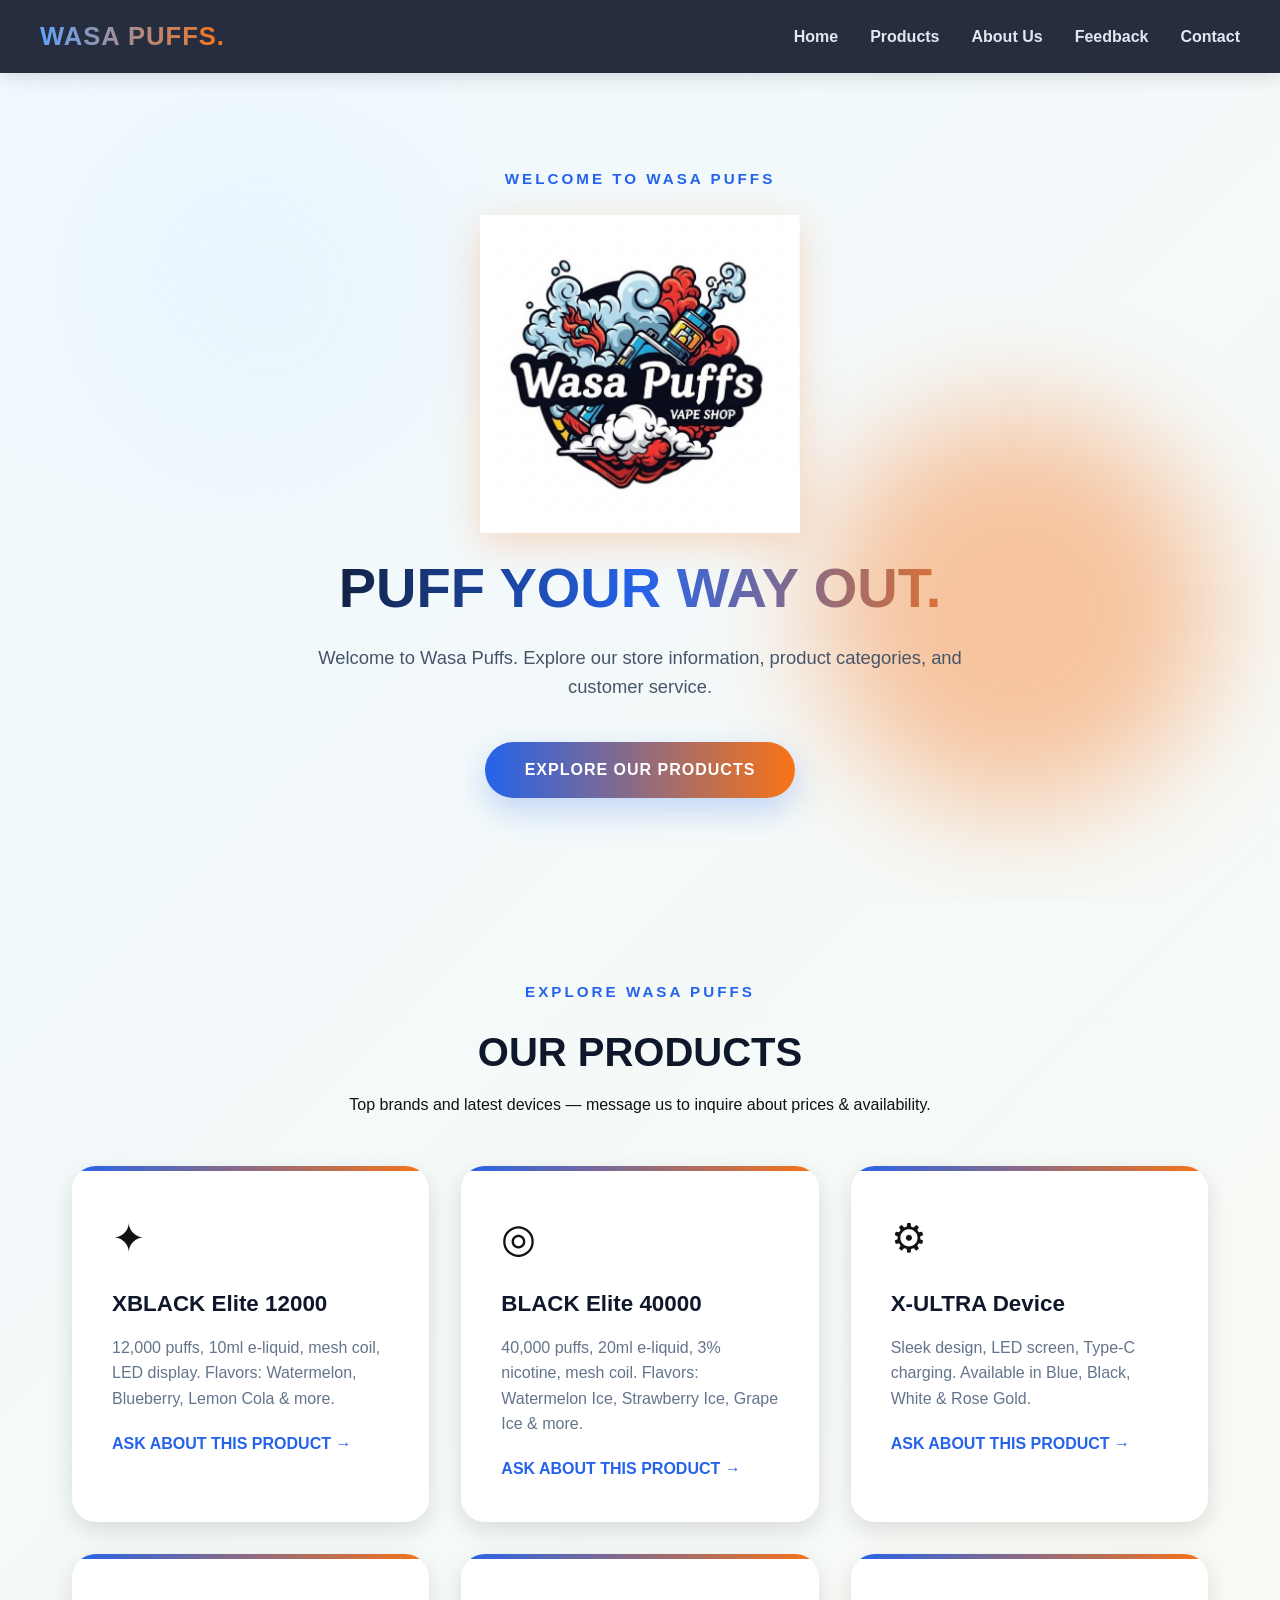
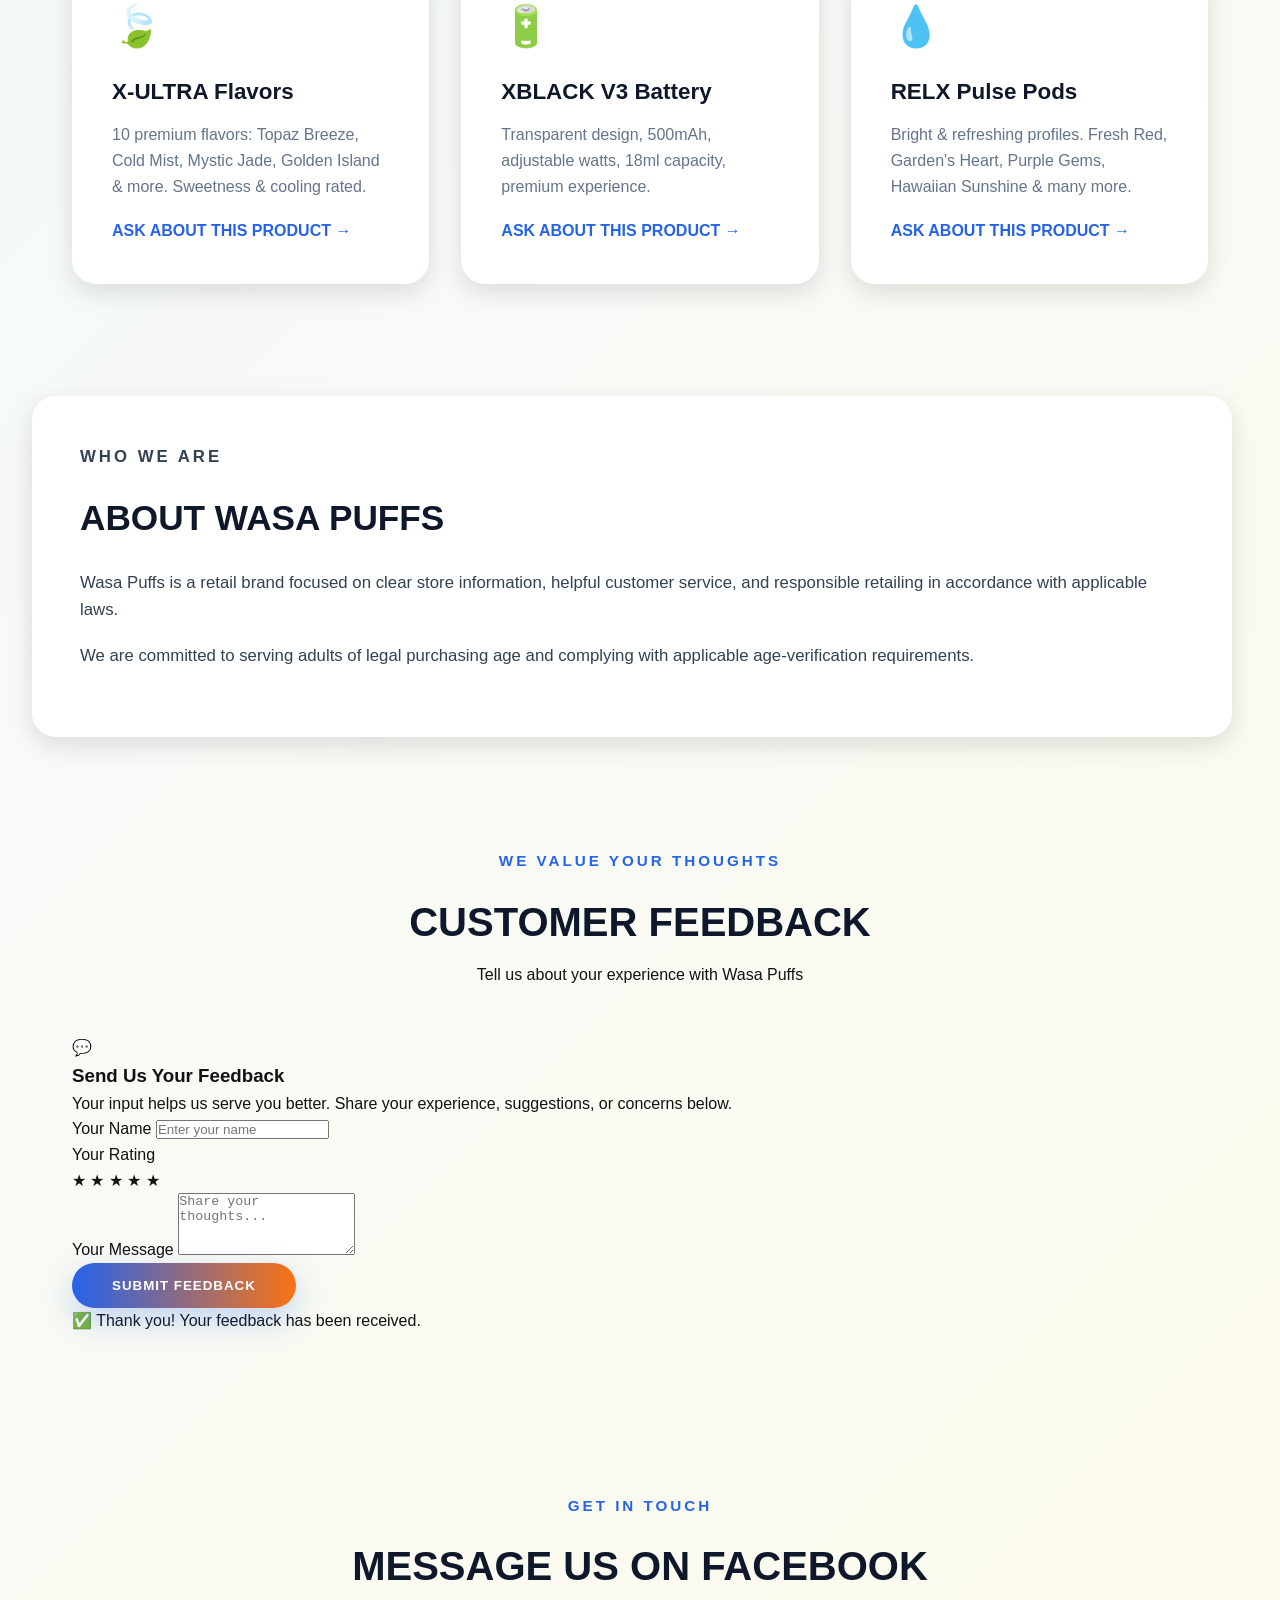
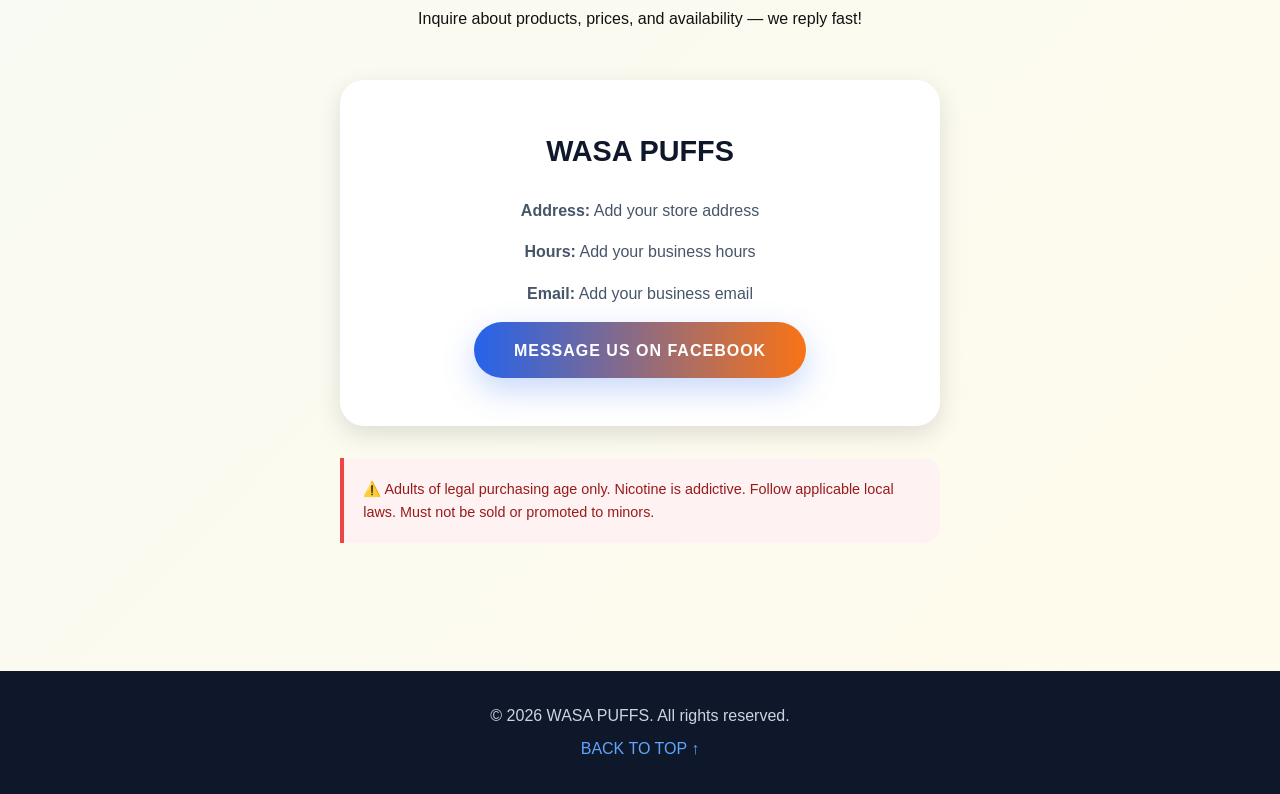
<file: index.html>
<!DOCTYPE html>
<html lang="en">
<head>
  <meta charset="UTF-8">
  <meta name="viewport" content="width=device-width, initial-scale=1.0">
  <meta name="description" content="Wasa Puffs vape shop. Store information, product categories, customer support & feedback for adults of legal purchasing age.">
  <title>Wasa Puffs | Vape Shop</title>
  <link rel="stylesheet" href="style.css">
  <script src="script.js" defer></script>
</head>
<body>

  <header class="header">
    <a href="#home" class="brand">WASA PUFFS.</a>

    <button class="menu-toggle" id="menuToggle"
      aria-label="Toggle navigation" aria-expanded="false">
      ☰
    </button>

    <nav class="nav" id="nav">
      <a href="#home">Home</a>
      <a href="#products">Products</a>
      <a href="#about">About Us</a>
      <a href="#feedback">Feedback</a>
      <a href="#contact">Contact</a>
    </nav>
  </header>

  <main>
    <section class="hero" id="home">
      <div class="hero-content">
        <p class="eyebrow">WELCOME TO WASA PUFFS</p>

        <img
          src="Image.jpg"
          alt="Wasa Puffs Vape Shop logo"
          class="hero-logo"
        >

        <h1>PUFF YOUR WAY OUT.</h1>

        <p class="hero-description">
          Welcome to Wasa Puffs. Explore our store information,
          product categories, and customer service.
        </p>

        <a href="#products" class="btn">EXPLORE OUR PRODUCTS</a>
      </div>
    </section>

    <section class="section products-section" id="products">
      <div class="section-heading">
        <p class="eyebrow">EXPLORE WASA PUFFS</p>
        <h2>OUR PRODUCTS</h2>
        <p>Top brands and latest devices — message us to inquire about prices & availability.</p>
      </div>

      <div class="product-grid">

        <!-- XBLACK ELITE 12000 -->
        <article class="product-card">
          <div class="product-icon">✦</div>
          <h3>XBLACK Elite 12000</h3>
          <p>
            12,000 puffs, 10ml e-liquid, mesh coil, LED display.
            Flavors: Watermelon, Blueberry, Lemon Cola & more.
          </p>
          <a href="#contact" class="card-link">
            ASK ABOUT THIS PRODUCT →
          </a>
        </article>

        <!-- BLACK ELITE 40000 -->
        <article class="product-card">
          <div class="product-icon">◎</div>
          <h3>BLACK Elite 40000</h3>
          <p>
            40,000 puffs, 20ml e-liquid, 3% nicotine, mesh coil.
            Flavors: Watermelon Ice, Strawberry Ice, Grape Ice & more.
          </p>
          <a href="#contact" class="card-link">
            ASK ABOUT THIS PRODUCT →
          </a>
        </article>

        <!-- X-ULTRA DEVICES -->
        <article class="product-card">
          <div class="product-icon">⚙</div>
          <h3>X-ULTRA Device</h3>
          <p>
            Sleek design, LED screen, Type-C charging.
            Available in Blue, Black, White & Rose Gold.
          </p>
          <a href="#contact" class="card-link">
            ASK ABOUT THIS PRODUCT →
          </a>
        </article>

        <!-- X-ULTRA FLAVORS -->
        <article class="product-card">
          <div class="product-icon">🍃</div>
          <h3>X-ULTRA Flavors</h3>
          <p>
            10 premium flavors: Topaz Breeze, Cold Mist, Mystic Jade,
            Golden Island & more. Sweetness & cooling rated.
          </p>
          <a href="#contact" class="card-link">
            ASK ABOUT THIS PRODUCT →
          </a>
        </article>

        <!-- XBLACK V3 BATTERY -->
        <article class="product-card">
          <div class="product-icon">🔋</div>
          <h3>XBLACK V3 Battery</h3>
          <p>
            Transparent design, 500mAh, adjustable watts,
            18ml capacity, premium experience.
          </p>
          <a href="#contact" class="card-link">
            ASK ABOUT THIS PRODUCT →
          </a>
        </article>

        <!-- RELX PODS -->
        <article class="product-card">
          <div class="product-icon">💧</div>
          <h3>RELX Pulse Pods</h3>
          <p>
            Bright & refreshing profiles. Fresh Red, Garden's Heart,
            Purple Gems, Hawaiian Sunshine & many more.
          </p>
          <a href="#contact" class="card-link">
            ASK ABOUT THIS PRODUCT →
          </a>
        </article>

      </div>
    </section>

    <section class="about-section section" id="about">
      <div class="about-content">
        <p class="eyebrow">WHO WE ARE</p>
        <h2>ABOUT WASA PUFFS</h2>

        <p>
          Wasa Puffs is a retail brand focused on clear store
          information, helpful customer service, and responsible
          retailing in accordance with applicable laws.
        </p>

        <p>
          We are committed to serving adults of legal purchasing
          age and complying with applicable age-verification
          requirements.
        </p>
      </div>
    </section>

    <section class="section feedback-section" id="feedback">
      <div class="section-heading">
        <p class="eyebrow">WE VALUE YOUR THOUGHTS</p>
        <h2>CUSTOMER FEEDBACK</h2>
        <p>Tell us about your experience with Wasa Puffs</p>
      </div>

      <div class="feedback-card">
        <div class="feedback-icon">💬</div>
        <h3>Send Us Your Feedback</h3>
        <p>Your input helps us serve you better. Share your experience, suggestions, or concerns below.</p>
        
        <form class="feedback-form" id="feedbackForm">
          <div class="form-group">
            <label for="feedbackName">Your Name</label>
            <input type="text" id="feedbackName" name="feedbackName" placeholder="Enter your name" required>
          </div>
          
          <div class="form-group">
            <label for="feedbackRating">Your Rating</label>
            <div class="rating-stars">
              <span class="star" data-rating="1">★</span>
              <span class="star" data-rating="2">★</span>
              <span class="star" data-rating="3">★</span>
              <span class="star" data-rating="4">★</span>
              <span class="star" data-rating="5">★</span>
            </div>
            <input type="hidden" id="feedbackRating" name="feedbackRating" value="0">
          </div>
          
          <div class="form-group">
            <label for="feedbackMessage">Your Message</label>
            <textarea id="feedbackMessage" name="feedbackMessage" rows="4" placeholder="Share your thoughts..." required></textarea>
          </div>
          
          <button type="submit" class="btn">SUBMIT FEEDBACK</button>
        </form>
        
        <p class="feedback-success" id="feedbackSuccess">
          ✅ Thank you! Your feedback has been received.
        </p>
      </div>
    </section>

    <section class="section contact-section" id="contact">
      <div class="section-heading">
        <p class="eyebrow">GET IN TOUCH</p>
        <h2>MESSAGE US ON FACEBOOK</h2>
        <p>Inquire about products, prices, and availability — we reply fast!</p>
      </div>

      <div class="contact-card">
        <h3>WASA PUFFS</h3>

        <p>
          <strong>Address:</strong> Add your store address
        </p>

        <p>
          <strong>Hours:</strong> Add your business hours
        </p>

        <p>
          <strong>Email:</strong> Add your business email
        </p>

        <a
          href="https://www.facebook.com/"
          class="btn"
          target="_blank"
          rel="noopener noreferrer"
        >
          MESSAGE US ON FACEBOOK
        </a>
      </div>

      <p class="notice">
        ⚠️ Adults of legal purchasing age only. Nicotine is addictive.
        Follow applicable local laws. Must not be sold or promoted to minors.
      </p>
    </section>
  </main>

  <footer class="footer">
    <p>
      © <span id="year"></span> WASA PUFFS. All rights reserved.
    </p>
    <a href="#home">BACK TO TOP ↑</a>
  </footer>

</body>
</html>
</file>
<file: style.css>
/* --------------------------
   Wasa Puffs — Brand System
   Palette from logo:
   - Deep Navy/Black: #121212
   - Bright Blue: #2563eb / #3b82f6
   - Vibrant Orange/Red: #f97316 / #ef4444
   - Cloud White: #f8fafc / #e0f2fe
   - Cream: #fffbeb
   -------------------------- */

/* Reset & Base */
*, *::before, *::after {
  margin: 0;
  padding: 0;
  box-sizing: border-box;
}

:root {
  --color-dark: #121212;
  --color-navy: #0f172a;
  --color-blue: #2563eb;
  --color-blue-light: #60a5fa;
  --color-orange: #f97316;
  --color-red: #ef4444;
  --color-cloud: #e0f2fe;
  --color-white: #ffffff;
  --color-soft: #fef3c7;
  --shadow-soft: 0 8px 24px rgba(0,0,0,0.12);
  --shadow-strong: 0 12px 32px rgba(37, 99, 235, 0.25);
  --radius: 16px;
  --radius-lg: 24px;
  --transition: all 0.35s cubic-bezier(0.4, 0, 0.2, 1);
}

html {
  scroll-behavior: smooth;
  font-size: 16px;
}

body {
  font-family: 'Segoe UI', Roboto, 'Helvetica Neue', Arial, sans-serif;
  color: var(--color-dark);
  background: linear-gradient(135deg, #f0f9ff 0%, #fffbeb 100%);
  line-height: 1.6;
  overflow-x: hidden;
}

/* Header */
.header {
  position: fixed;
  top: 0;
  width: 100%;
  z-index: 999;
  display: flex;
  justify-content: space-between;
  align-items: center;
  padding: 1rem 2.5rem;
  background: rgba(15, 23, 42, 0.9);
  backdrop-filter: blur(10px);
  box-shadow: 0 2px 20px rgba(0,0,0,0.15);
  transition: var(--transition);
}

.brand {
  font-size: 1.6rem;
  font-weight: 800;
  color: var(--color-white);
  text-decoration: none;
  letter-spacing: 1px;
  background: linear-gradient(90deg, var(--color-blue-light), var(--color-orange));
  -webkit-background-clip: text;
  background-clip: text;
  color: transparent;
}

.menu-toggle {
  display: none;
  font-size: 1.8rem;
  color: white;
  background: transparent;
  border: none;
  cursor: pointer;
}

.nav {
  display: flex;
  gap: 2rem;
}

.nav a {
  color: #e2e8f0;
  text-decoration: none;
  font-weight: 600;
  position: relative;
  transition: var(--transition);
}

.nav a::after {
  content: '';
  position: absolute;
  bottom: -4px;
  left: 0;
  width: 0;
  height: 3px;
  background: linear-gradient(90deg, var(--color-blue), var(--color-orange));
  border-radius: 2px;
  transition: width 0.3s ease;
}

.nav a:hover {
  color: var(--color-white);
}

.nav a:hover::after {
  width: 100%;
}

/* Hero Section */
.hero {
  min-height: 100vh;
  display: flex;
  align-items: center;
  justify-content: center;
  text-align: center;
  padding: 8rem 2rem 4rem;
  position: relative;
  overflow: hidden;
}

/* Animated cloud background */
.hero::before,
.hero::after {
  content: '';
  position: absolute;
  width: 400px;
  height: 400px;
  border-radius: 50%;
  filter: blur(60px);
  opacity: 0.4;
  animation: floatCloud 10s infinite ease-in-out alternate;
}

.hero::before {
  background: var(--color-cloud);
  top: 10%;
  left: 5%;
}

.hero::after {
  background: var(--color-orange);
  bottom: 10%;
  right: 5%;
  animation-delay: -5s;
}

@keyframes floatCloud {
  from { transform: translate(0, 0) scale(1); }
  to   { transform: translate(30px, -40px) scale(1.15); }
}

.hero-content {
  position: relative;
  z-index: 1;
  max-width: 700px;
}

.eyebrow {
  font-size: 0.95rem;
  letter-spacing: 3px;
  text-transform: uppercase;
  color: var(--color-blue);
  font-weight: 700;
  margin-bottom: 1rem;
  animation: fadeInUp 0.8s ease forwards;
  opacity: 0;
  transform: translateY(20px);
}

.hero-logo {
  max-width: 320px;
  width: 100%;
  margin: 1.5rem auto;
  display: block;
  animation: logoPop 1s ease forwards;
  opacity: 0;
  transform: scale(0.85);
  filter: drop-shadow(0 10px 20px rgba(249, 115, 22, 0.25));
}

@keyframes logoPop {
  to {
    opacity: 1;
    transform: scale(1);
  }
}

.hero h1 {
  font-size: 3.5rem;
  font-weight: 900;
  line-height: 1.1;
  margin-bottom: 1.5rem;
  background: linear-gradient(90deg, var(--color-navy), var(--color-blue), var(--color-orange));
  -webkit-background-clip: text;
  background-clip: text;
  color: transparent;
  animation: fadeInUp 0.8s ease forwards 0.2s;
  opacity: 0;
  transform: translateY(20px);
}

.hero-description {
  font-size: 1.15rem;
  color: #475569;
  margin-bottom: 2.5rem;
  animation: fadeInUp 0.8s ease forwards 0.4s;
  opacity: 0;
  transform: translateY(20px);
}

@keyframes fadeInUp {
  to {
    opacity: 1;
    transform: translateY(0);
  }
}

.btn {
  display: inline-block;
  padding: 0.95rem 2.5rem;
  background: linear-gradient(90deg, var(--color-blue), var(--color-orange));
  color: white;
  font-weight: 700;
  text-decoration: none;
  border-radius: 50px;
  box-shadow: var(--shadow-strong);
  transition: var(--transition);
  border: none;
  cursor: pointer;
  letter-spacing: 1px;
  animation: fadeInUp 0.8s ease forwards 0.6s;
  opacity: 0;
  transform: translateY(20px);
}

.btn:hover {
  transform: translateY(-3px) scale(1.03);
  box-shadow: 0 16px 40px rgba(249, 115, 22, 0.35);
}

/* Sections Base */
.section {
  padding: 5rem 2rem;
  max-width: 1200px;
  margin: 0 auto;
}

.section-heading {
  text-align: center;
  margin-bottom: 3rem;
}

.section-heading h2 {
  font-size: 2.5rem;
  font-weight: 800;
  color: var(--color-navy);
  margin-bottom: 0.5rem;
}

/* Product Grid */
.product-grid {
  display: grid;
  grid-template-columns: repeat(auto-fit, minmax(300px, 1fr));
  gap: 2rem;
}

.product-card {
  background: white;
  border-radius: var(--radius-lg);
  padding: 2.5rem;
  box-shadow: var(--shadow-soft);
  transition: var(--transition);
  position: relative;
  overflow: hidden;
  opacity: 0;
  transform: translateY(40px);
}

.product-card.visible {
  opacity: 1;
  transform: translateY(0);
  transition: all 0.7s cubic-bezier(0.4, 0, 0.2, 1);
}

.product-card:hover {
  transform: translateY(-8px);
  box-shadow: var(--shadow-strong);
}

.product-card::before {
  content: '';
  position: absolute;
  top: 0;
  left: 0;
  width: 100%;
  height: 5px;
  background: linear-gradient(90deg, var(--color-blue), var(--color-orange));
}

.product-icon {
  font-size: 2.5rem;
  margin-bottom: 1rem;
}

.product-card h3 {
  font-size: 1.4rem;
  color: var(--color-navy);
  margin-bottom: 0.8rem;
}

.product-card p {
  color: #64748b;
  margin-bottom: 1.2rem;
}

.card-link {
  color: var(--color-blue);
  font-weight: 700;
  text-decoration: none;
  transition: var(--transition);
}

.card-link:hover {
  color: var(--color-orange);
  letter-spacing: 0.5px;
}

/* About Section */
.about-section {
  background: white;
  border-radius: var(--radius-lg);
  box-shadow: var(--shadow-soft);
  margin: 2rem;
  padding: 3rem;
  opacity: 0;
  transform: translateY(40px);
}

.about-section.visible {
  opacity: 1;
  transform: translateY(0);
  transition: all 0.7s ease forwards;
}

.about-content h2 {
  font-size: 2.2rem;
  color: var(--color-navy);
  margin-bottom: 1.5rem;
}

.about-content p {
  margin-bottom: 1.2rem;
  font-size: 1.05rem;
  color: #334155;
}

/* Contact Section */
.contact-card {
  background: white;
  border-radius: var(--radius-lg);
  padding: 3rem;
  box-shadow: var(--shadow-soft);
  text-align: center;
  max-width: 600px;
  margin: 0 auto;
  opacity: 0;
  transform: translateY(40px);
}

.contact-card.visible {
  opacity: 1;
  transform: translateY(0);
  transition: all 0.7s ease forwards;
}

.contact-card h3 {
  font-size: 1.8rem;
  color: var(--color-navy);
  margin-bottom: 1.5rem;
}

.contact-card p {
  margin-bottom: 1rem;
  color: #475569;
}

.notice {
  max-width: 600px;
  margin: 2rem auto 0;
  padding: 1.2rem;
  background: #fef2f2;
  border-left: 4px solid var(--color-red);
  border-radius: 0 var(--radius) var(--radius) 0;
  color: #991b1b;
  font-size: 0.9rem;
  text-align: left;
}

/* Footer */
.footer {
  background: var(--color-navy);
  color: #cbd5e1;
  text-align: center;
  padding: 2rem;
  margin-top: 3rem;
}

.footer a {
  color: var(--color-blue-light);
  text-decoration: none;
  margin-top: 0.5rem;
  display: inline-block;
  transition: color 0.3s ease;
}

.footer a:hover {
  color: var(--color-orange);
}

/* Responsive */
@media (max-width: 768px) {
  .menu-toggle {
    display: block;
  }

  .nav {
    position: absolute;
    top: 100%;
    left: 0;
    width: 100%;
    flex-direction: column;
    background: rgba(15, 23, 42, 0.95);
    padding: 1.5rem;
    gap: 1rem;
    transform: translateY(-10px);
    opacity: 0;
    pointer-events: none;
    transition: all 0.3s ease;
  }

  .nav.open {
    transform: translateY(0);
    opacity: 1;
    pointer-events: auto;
  }

  .hero h1 {
    font-size: 2.2rem;
  }

  .hero-logo {
    max-width: 240px;
  }

  .section-heading h2 {
    font-size: 1.8rem;
  }

  .about-section, .contact-card {
    padding: 2rem;

    /* ==========================================
   Product Image Placeholder Styles
   ========================================== */
.product-image-placeholder {
  width: 100%;
  height: 200px;
  border-radius: 12px;
  overflow: hidden;
  margin-bottom: 1.2rem;
  background: linear-gradient(135deg, var(--color-cloud), #ddd6fe);
  display: flex;
  align-items: center;
  justify-content: center;
  transition: var(--transition);
}

.product-image {
  width: 100%;
  height: 100%;
  object-fit: cover;
  transition: transform 0.4s ease;
}

.product-card:hover .product-image {
  transform: scale(1.08);
}

.product-card:hover .product-image-placeholder {
  box-shadow: 0 4px 20px rgba(37, 99, 235, 0.2);
}

/* ==========================================
   Feedback Section Styles
   ========================================== */
.feedback-section {
  max-width: 700px;
  margin: 0 auto;
}

.feedback-card {
  background: white;
  border-radius: var(--radius-lg);
  padding: 3rem;
  box-shadow: var(--shadow-soft);
  text-align: center;
  opacity: 0;
  transform: translateY(40px);
  transition: all 0.7s ease forwards;
}

.feedback-card.visible {
  opacity: 1;
  transform: translateY(0);
}

.feedback-icon {
  font-size: 3.5rem;
  margin-bottom: 1rem;
  animation: bounce 2s infinite ease-in-out;
}

@keyframes bounce {
  0%, 100% { transform: translateY(0); }
  50% { transform: translateY(-8px); }
}

.feedback-card h3 {
  font-size: 1.8rem;
  color: var(--color-navy);
  margin-bottom: 0.8rem;
}

.feedback-card > p {
  color: #64748b;
  margin-bottom: 2rem;
}

.feedback-form {
  text-align: left;
}

.form-group {
  margin-bottom: 1.5rem;
}

.form-group label {
  display: block;
  font-weight: 600;
  color: var(--color-navy);
  margin-bottom: 0.5rem;
}

.form-group input,
.form-group textarea {
  width: 100%;
  padding: 0.9rem 1.2rem;
  border: 2px solid #e2e8f0;
  border-radius: var(--radius);
  font-size: 1rem;
  transition: var(--transition);
  font-family: inherit;
}

.form-group input:focus,
.form-group textarea:focus {
  outline: none;
  border-color: var(--color-blue);
  box-shadow: 0 0 0 4px rgba(37, 99, 235, 0.15);
}

/* Rating Stars */
.rating-stars {
  display: flex;
  gap: 0.5rem;
  font-size: 2rem;
  cursor: pointer;
  margin-top: 0.3rem;
}

.star {
  color: #cbd5e1;
  transition: var(--transition);
}

.star.active,
.star:hover {
  color: #f97316;
  transform: scale(1.2);
}

.feedback-success {
  display: none;
  margin-top: 1.5rem;
  padding: 1rem;
  background: #f0fdf4;
  border-left: 4px solid #22c55e;
  border-radius: 0 var(--radius) var(--radius) 0;
  color: #166534;
  font-weight: 600;
}

.feedback-success.show {
  display: block;
  animation: fadeInUp 0.5s ease forwards;
}

/* Responsive Feedback */
@media (max-width: 768px) {
  .feedback-card {
    padding: 2rem;
  }
  
  .rating-stars {
    font-size: 1.6rem;
  }
}

  }
}
</file>
